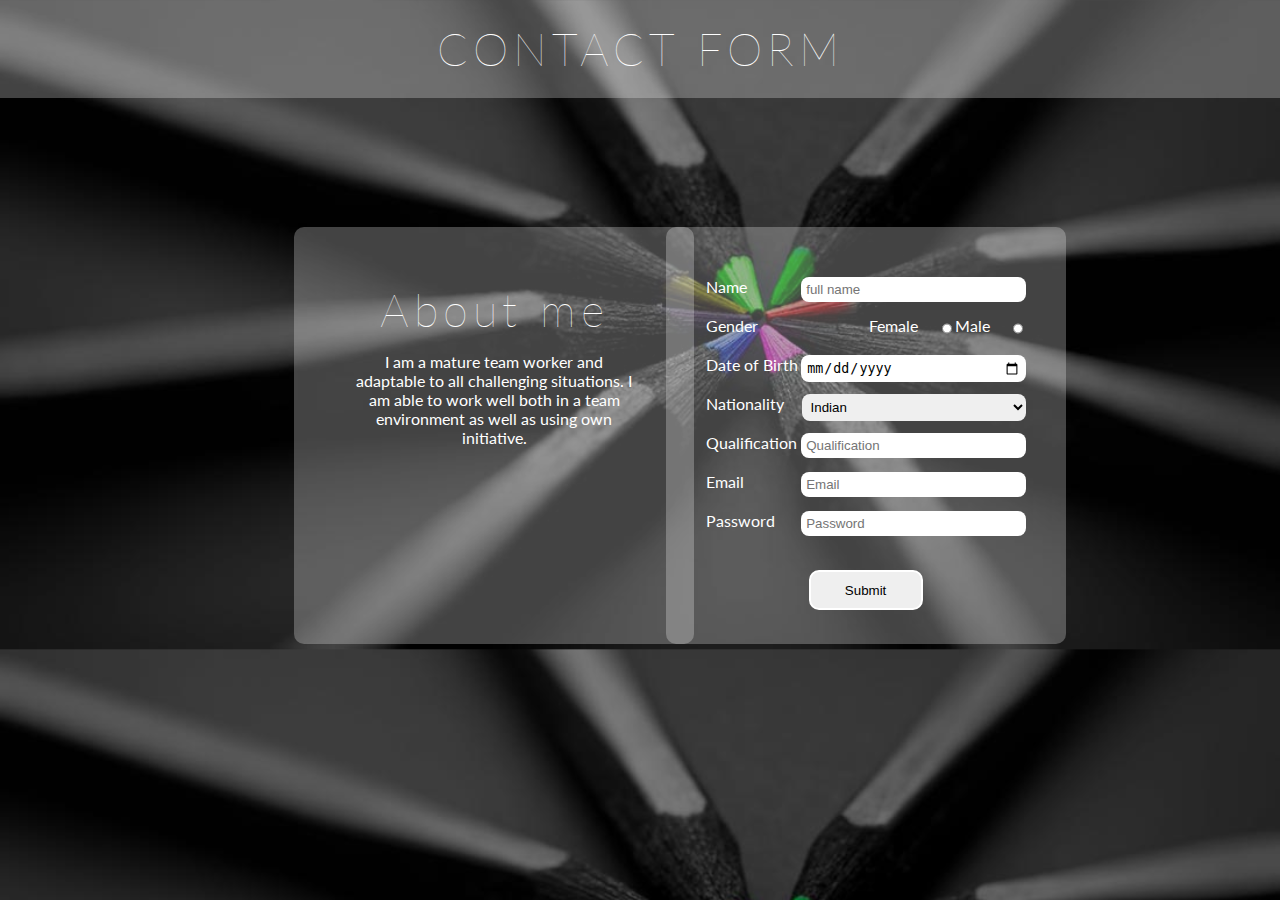
<file: Assignments/Samsitha Banu S/assignment 1/index.html>
<!DOCTYPE html>
<html lang="en">
  <head>
    <meta charset="UTF-8" />
    <meta http-equiv="X-UA-Compatible" content="IE=edge" />
    <meta name="viewport" content="width=device-width, initial-scale=1.0" />
    <link rel="stylesheet" href="index.css" />
    <title>Document</title>
    <script type="text/javascript">
      function validate() {
        var name = document.getElementById("name");
        var gender = document.getElementById("gender");
        var DOB = document.getElementById("DOB");
        var Nationality = document.getElementById("Nationality");
        var Qualification = document.getElementById("Qualification");
        var Email = document.getElementById("Email");
        var Password = document.getElementById("Password");
        if (
          name.value == "" ||
          gender.value == "" ||
          DOB.value == "" ||
          Nationality.value == "" ||
          Qualification.value == "" ||
          Email.value == "" ||
          Password.value == ""
        ) {
          alert("fill all the details");
          return false;
        } else {
          return true;
        }
      }
    </script>
  </head>
  <body>
    <section class="header">
      <p>CONTACT FORM</p>
    </section>
    <div class="about">
      <div class="aboutin">
        <center>
          <p>About me</p>
          <div class="headertext">
            I am a mature team worker and adaptable to all challenging situations. 
            I am able to work well both in a team environment as well as using own initiative.
          </div>
        </center>
      </div>
    </div>
    <form class="form" onsubmit="validate()">
      <div class="formin">
        <div>
          <label>Name</label>
          <input type="text" placeholder="full name" id="name" />
        </div>
        <div>
          <label>Gender</label>
          <div style="width: 22%; float: right; padding: 0px">
            <input
              style="width: 10px; margin-top: 6px"
              type="radio"
              label="Male"
              name="Gender"
            />
            Male
          </div>
          <div style="width: 27%; float: right; padding: 0px">
            <input
              style="width: 10px; margin-top: 6px"
              type="radio"
              label="Female"
              name="Gender"
            />
            Female
          </div>
        </div>
        <div>
          <label>Date of Birth</label>
          <input type="date" placeholder="DOB" id="DOB" />
        </div>
        <div>
          <label>Nationality</label>
          <select name="Nationality" id="Nationality" style="width: 70%">
            <option value="Indian">Indian</option>
            <option value="notIndian">Not Indian</option>
          </select>
        </div>
        <div>
          <label>Qualification</label>
          <input type="text" placeholder="Qualification" id="Qualification" />
        </div>
        <div>
          <label>Email</label>
          <input type="email" placeholder="Email" id="Email" />
        </div>
        <div>
          <label>Password</label>
          <input
            type="password"
            placeholder="Password"
            id="Password"
            pattern="(?=^.{8,}$)((?=.*\d)|(?=.*\W+))(?![.\n])(?=.*[A-Z])(?=.*[a-z]).*$"
          />
        </div>
        <center><button class="button" type="submit">Submit</button></center>
      </div>
    </form>
  </body>
</html>
</file>
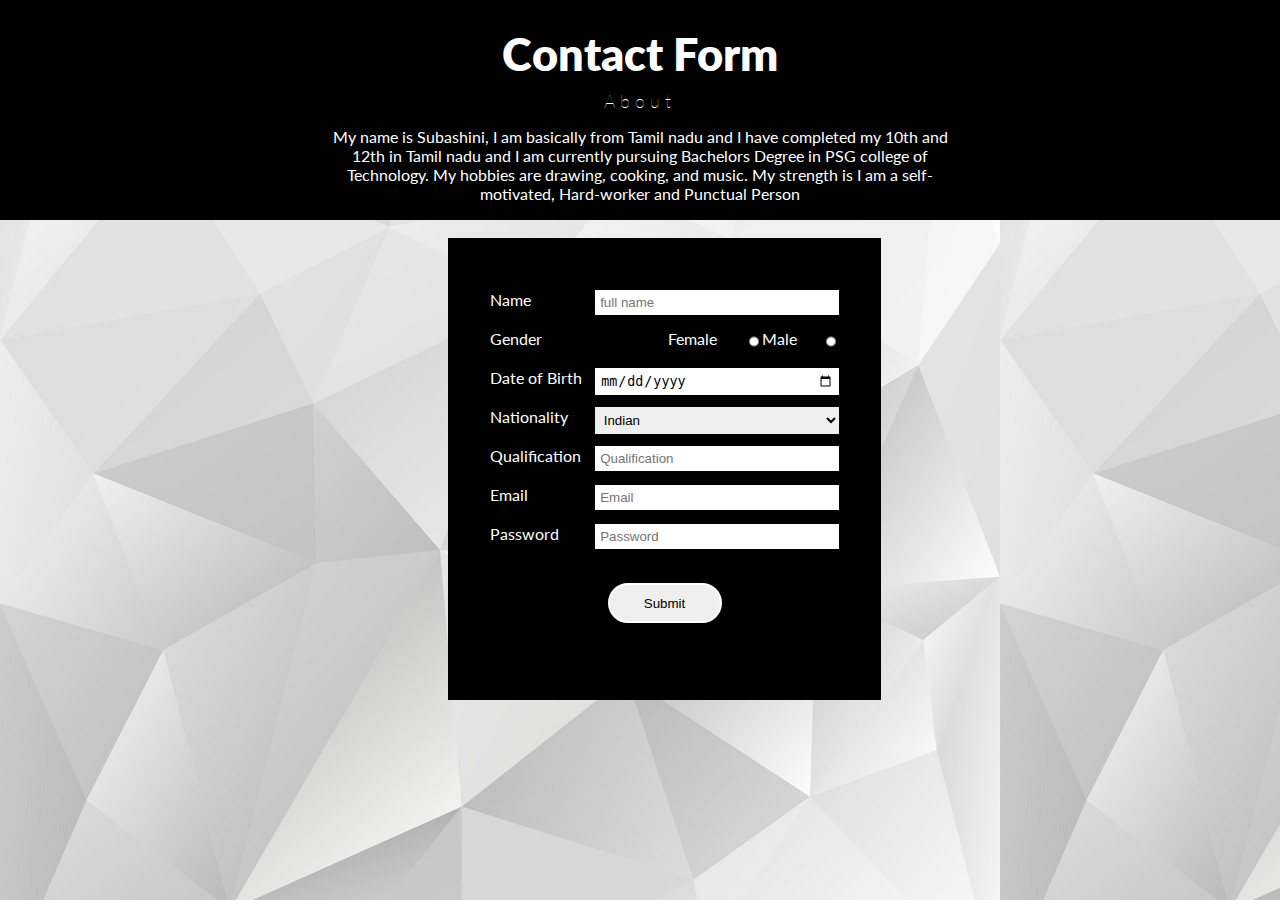
<file: Assignments/Subashini B/Assignment-1/index.html>
<!DOCTYPE html>
<html lang="en">
  <head>
    <meta charset="UTF-8" />
    <meta http-equiv="X-UA-Compatible" content="IE=edge" />
    <meta name="viewport" content="width=device-width, initial-scale=1.0" />
    <link rel="stylesheet" href="index.css" />
    <title>Document</title>
    <script type="text/javascript">
      function validate() {
        var name = document.getElementById("name");
        var gender = document.getElementById("gender");
        var DOB = document.getElementById("DOB");
        var Nationality = document.getElementById("Nationality");
        var Qualification = document.getElementById("Qualification");
        var Email = document.getElementById("Email");
        var Password = document.getElementById("Password");
        if (
          name.value == "" ||
          gender.value == "" ||
          DOB.value == "" ||
          Nationality.value == "" ||
          Qualification.value == "" ||
          Email.value == "" ||
          Password.value == ""
        ) {
          alert("fill all the details");
          return false;
        } else {
          return true;
        }
      }
    </script>
  </head>
  <body>
    <section class="header">
      <h1>Contact Form</h1>
      <p>About</p>
      <center>
        <div class="headertext">
          My name is Subashini, I am basically from Tamil nadu and I have
          completed my 10th and 12th in Tamil nadu and I am currently pursuing
          Bachelors Degree in PSG college of Technology. My hobbies are drawing,
          cooking, and music. My strength is I am a self-motivated, Hard-worker
          and Punctual Person
        </div>
      </center>
    </section>
    <form class="form" onsubmit="validate()">
      <div class="formin">
        <div>
          <label>Name</label>
          <input type="text" placeholder="full name" id="name" />
        </div>
        <div>
          <label>Gender</label>
          <div style="width: 22%; float: right; padding: 0px">
            <input
              style="width: 10px; margin-top: 6px"
              type="radio"
              label="Male"
              name="Gender"
            />
            Male
          </div>
          <div style="width: 27%; float: right; padding: 0px">
            <input
              style="width: 10px; margin-top: 6px"
              type="radio"
              label="Female"
              name="Gender"
            />
            Female
          </div>
        </div>
        <div>
          <label>Date of Birth</label>
          <input type="date" placeholder="DOB" id="DOB" />
        </div>
        <div>
          <label>Nationality</label>
          <select name="Nationality" id="Nationality" style="width: 70%">
            <option value="Indian">Indian</option>
            <option value="notIndian">Not Indian</option>
          </select>
        </div>
        <div>
          <label>Qualification</label>
          <input type="text" placeholder="Qualification" id="Qualification" />
        </div>
        <div>
          <label>Email</label>
          <input type="email" placeholder="Email" id="Email" />
        </div>
        <div>
          <label>Password</label>
          <input
            type="password"
            placeholder="Password"
            id="Password"
            pattern="(?=^.{8,}$)((?=.*\d)|(?=.*\W+))(?![.\n])(?=.*[A-Z])(?=.*[a-z]).*$"
          />
        </div>
        <center><button class="button" type="submit">Submit</button></center>
      </div>
    </form>
  </body>
</html>
</file>
<file: Assignments/Samsitha Banu S/assignment 1/index.css>
@import url(https://fonts.googleapis.com/css?family=Lato:400,300,100,700,900);
body {
  margin: 0px;
  background-image: url("img.jpg");
  background-size: cover;
}
h1,
p,
div {
  margin: 0;
  padding: 0;
  font-family: "Lato";
}

h1 {
  font-size: 2.8em;
  padding: 10px 0;
  font-weight: 800;
}

p {
  font-size: 2.8em;
  font-weight: 100;
  letter-spacing: 5px;
}

.header {
  width: 100%;
  padding: 22px 0;
  text-align: center;
  background-color: rgba(255, 255, 255, 0.262);
  color: white;
}

.headertext {
  padding-top: 15px;
}
.form {
  background-color: rgba(255, 255, 255, 0.262);
  color: white;
  border-radius: 10px;
  height: 417px;
  width: 400px;
  position: absolute;
  left: 52%;
  top: 227px;
}
.formin {
  padding: 40px;
}
.formin input,
select {
  width: 67%;
  float: right;
  padding: 5px;
  border: white;
  border-radius: 8px;
}
.formin label {
  width: 51%;
}
.formin div {
  padding: 10px 0px 10px 0px;
}
.button {
  padding: 5px;
  border-radius: 10px;
  border: 2px solid white;
  width: 114px;
  height: 40px;
  text-align: center;
  margin-top: 30px;
}
.button:hover {
  background-color: #c5ecee;
  color: white;
}
.about {
  background-color: rgba(255, 255, 255, 0.262);
  color: white;
  border-radius: 10px;
  height: 417px;
  width: 400px;
  position: absolute;
  left: 23%;
  top: 227px;
}
.aboutin {
  padding: 56px;
}
</file>
<file: Assignments/Subashini B/Assignment-1/index.css>
@import url(https://fonts.googleapis.com/css?family=Lato:400,300,100,700,900);
body{
    margin: 0px;
    background-image: url("img.jpg");
}
h1,
p,
div{
  margin: 0;
  padding: 0;
  font-family: 'Lato';
}

h1 {
  font-size: 2.8em;
  padding: 10px 0;
  font-weight: 800;
}

p {
  font-size: 1.1em;
  font-weight: 100;
  letter-spacing: 5px;
}

.header {
  width: 100%;
    padding: 17px 0;
    text-align: center;
    background: black;
    color: white;
}

.headertext{
    padding-top: 15px;
    width: 50%;
}
.form{
  border: 2px solid black;
  height: 458px;
  width: 429px;
  position: absolute;
  left: 35%;
  top: 238px;
  background: black;
  color: white;
}
.formin{
    padding:  40px;
}
.formin input,select{
    width: 67%;
    float: right;
    padding: 5px;
    border: white;
    
}
.formin label{
    width: 51%;
    
}
.formin div{
   padding: 10px 0px 10px 0px;
}
.button{
    padding: 5px;
    border-radius: 50px;
    border: 2px solid white;
    width: 114px;
    height: 40px;
    text-align: center;
    margin-top: 30px;
}
.button:hover{
    background-color: #9e9e9e;
    color: white;
}
@media only screen and (max-width: 768px) {
  body {
    margin: 0px;
    width: 122%;
}
  .form {
    
    width: 429px;
    position: revert;
    margin: 38px;
    margin-top: 81px;
    height: 611px;
  }
  .formin{
    padding: 40px;
    padding-top: 83px;
  }
  .button{
    padding: 18px;
    border-radius: 46px;
    border: 2px solid white;
    width: 185px;
    height: revert;
    text-align: center;
    margin-top: 128px;
    font-size: larger;

  }
}
</file>
